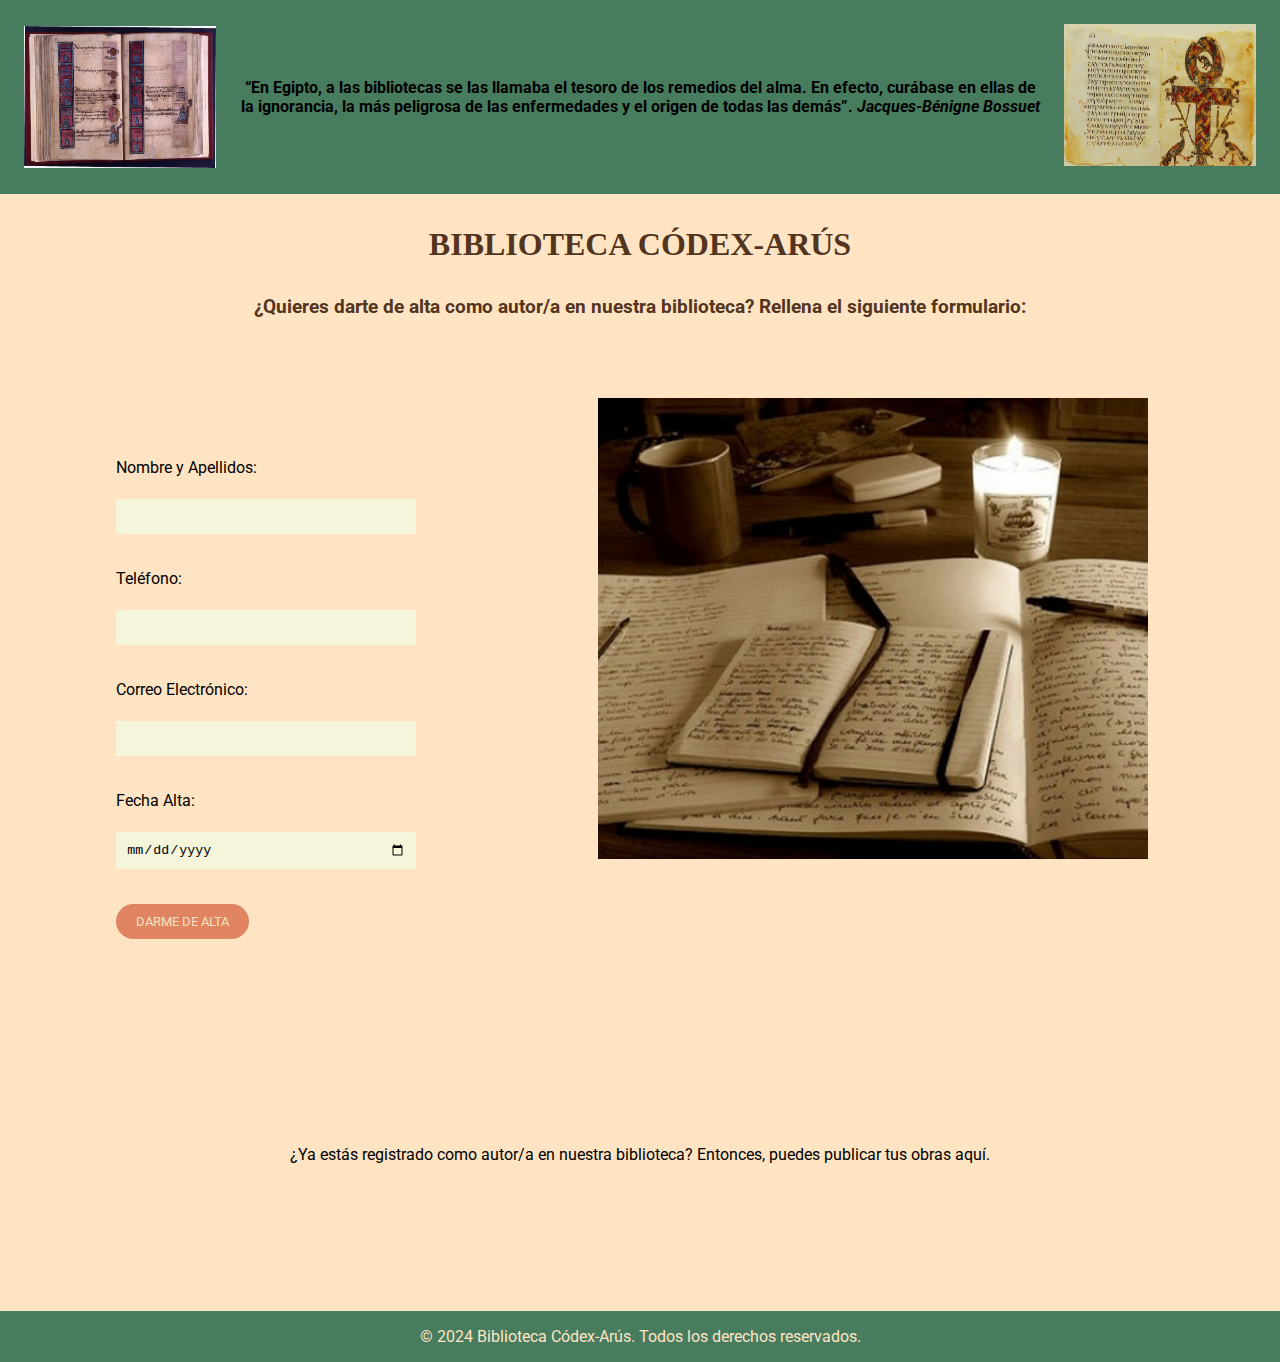
<file: target/classes/static/html/autor.html>
<!DOCTYPE html>
<!--
Click nbfs://nbhost/SystemFileSystem/Templates/Licenses/license-default.txt to change this license
Click nbfs://nbhost/SystemFileSystem/Templates/Other/html.html to edit this template
-->
<html>

<head>
    <meta charset="UTF-8">
    <meta name="viewport" content="width=device-width, initial-scale=1.0">
    <title>Biblioteca Códex-Arús</title>
    <link rel="stylesheet" href="../css/autor.css">
    <link href="https://fonts.googleapis.com/css2?family=Raleway:ital,wght@0,100..900;1,100..900&display=swap"
        rel="stylesheet">
    <link rel="preconnect" href="https://fonts.googleapis.com">
<link rel="preconnect" href="https://fonts.gstatic.com" crossorigin>
<link href="https://fonts.googleapis.com/css2?family=Roboto:ital,wght@0,100;0,300;0,400;0,500;0,700;0,900;1,100;1,300;1,400;1,500;1,700;1,900&display=swap" rel="stylesheet">

</head>


<body>
    <!--ENCABEZADO-->
    <header>

        <div class="encabezado">
            <img class="imghome" src="../img/codex.jpg" alt="foto códex">
            <h3 class="quote">
                <a href="../index.html">“En Egipto, a las bibliotecas se las llamaba el tesoro de los remedios del alma. En
                efecto, curábase
                en ellas de la ignorancia, la más peligrosa de las enfermedades y el origen de todas las demás”.
                <i>Jacques-Bénigne Bossuet</i></a>
            </h3>
            <a href="../index.html"><img class="imghome" src="../img/codex2.jpg" alt="foto códex 2"></a>


        </div>
    </header>


    <!--MAIN-->

    <h1 class="titulo"><strong>BIBLIOTECA CÓDEX-ARÚS</strong> </h1>
    <h2 class="usuarioAlta">¿Quieres darte de alta como autor/a en nuestra biblioteca? Rellena el siguiente formulario:</h2>
    <main>
        <div class="cuerpoAutor">
            <div id="formularioAltaAutor">
                <form onsubmit="darAltaAutor(event)">
                    <div class="form-group">
                        <label for="nombre_autor">Nombre y Apellidos:</label>
                        <input type="text" id="nombre_autor" name="nombre_autor" required>
                    </div>
                    <div class="form-group">
                        <label for="telefono_autor">Teléfono:</label>
                        <input type="text" id="telefono_autor" name="telefono_autor" required>
                    </div>
                    <div class="form-group">
                        <label for="correo_autor">Correo Electrónico:</label>
                        <input type="text" id="correo_autor" name="correo_autor" required>
                    </div>
                    <div class="form-group">
                        <label for="fecha_alta_autor">Fecha Alta:</label>
                        <input type="date" id="fecha_alta_autor" name="fecha_alta_autor" required>
                    </div>
                    <button type="submit">DARME DE ALTA</button>
                </form>
            </div>
            <img class="escritor" src="../img/escritor.jpg" alt="Escritor">
        </div>
        <div>
            <p class="usuarioRegistrado">
            
            <a href="../html/libros.html" > ¿Ya estás registrado como autor/a en nuestra biblioteca? Entonces, puedes publicar tus obras aquí.</a>
            </p>
            
        </div>
        <br>
    </main>
    <!--FOOTER-->
    <footer>
        <p>&copy; 2024 Biblioteca Códex-Arús. Todos los derechos reservados.</p>



    </footer>

    <script src="../js/script.js"></script>
</body>

</html>
</file>
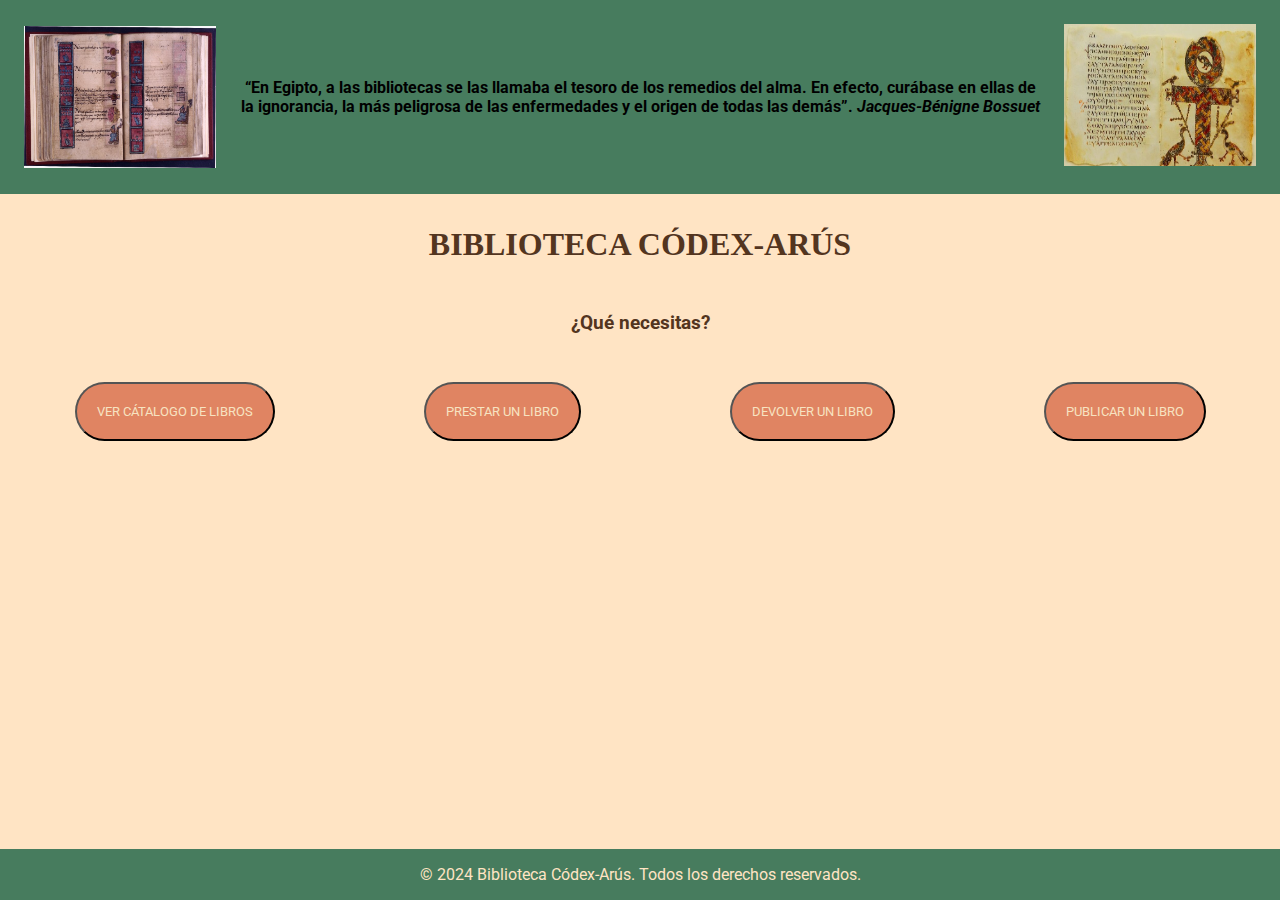
<file: target/classes/static/html/libros.html>
<!DOCTYPE html>
<!--
Click nbfs://nbhost/SystemFileSystem/Templates/Licenses/license-default.txt to change this license
Click nbfs://nbhost/SystemFileSystem/Templates/Other/html.html to edit this template
-->
<html>

<head>
    <meta charset="UTF-8">
    <meta name="viewport" content="width=device-width, initial-scale=1.0">
    <title>Biblioteca Códex-Arús</title>
    <link rel="stylesheet" href="../css/libros.css">
    <link href="https://fonts.googleapis.com/css2?family=Raleway:ital,wght@0,100..900;1,100..900&display=swap"
        rel="stylesheet">
    <link rel="preconnect" href="https://fonts.googleapis.com">
    <link rel="preconnect" href="https://fonts.gstatic.com" crossorigin>
    <link
        href="https://fonts.googleapis.com/css2?family=Roboto:ital,wght@0,100;0,300;0,400;0,500;0,700;0,900;1,100;1,300;1,400;1,500;1,700;1,900&display=swap"
        rel="stylesheet">

</head>


<body>
    <!--ENCABEZADO-->
    <header>

        <div class="encabezado">
            <img class="imghome" src="../img/codex.jpg" alt="foto códex">
            <h3 class="quote">
                <a href="../index.html">“En Egipto, a las bibliotecas se las llamaba el tesoro de los remedios del alma. En
                efecto, curábase
                en ellas de la ignorancia, la más peligrosa de las enfermedades y el origen de todas las demás”.
                <i>Jacques-Bénigne Bossuet</i></a>
            </h3>
            <a href="../index.html"><img class="imghome" src="../img/codex2.jpg" alt="foto códex 2"></a>


        </div>
    </header>


    <!--MAIN-->

    <h1 class="titulo"><strong>BIBLIOTECA CÓDEX-ARÚS</strong> </h1>
    <h2 class="actividadlibro">¿Qué necesitas?</h2>
    <main>
        <div class="libros" id="libros">
            <button onclick="catalogoShow()">
                <p>VER CÁTALOGO DE LIBROS</p>
            </button>
            <button onclick="mostrarFormularioPrestar()">
                <p>PRESTAR UN LIBRO</p>
            </button>
            <button onclick="mostrarFormularioDevolver()">
                <p>DEVOLVER UN LIBRO</p>
            </button>
            <button onclick="mostrarPublicarLibro()">
                <p>PUBLICAR UN LIBRO</p>
            </button>
        </div>
        <br>
        <div class="libroshow" id="libroshow">
            <div id="catalogoLibros">
                <!-- Aquí se insertarán los detalles de los libros con el get desde la base de datos-->

            </div>
            <button id="cerrarCatalogo">CERRAR CATÁLOGO</button>
        </div>
        <br>
        <div class="formularios">
            <div id="formularioPrestar" style="display:none;">
                <form onsubmit="prestarLibro(event)">

                    <div class="form-group">
                        <label for="nombre_usuario_prestar">Nombre y Apellidos:</label>
                        <input type="text" id="nombre_usuario_prestar" name="nombre_usuario_prestar" required><br>
                    </div>

                    <div class="form-group">
                        <label for="titulo_prestar">Título del Libro:</label>
                        <input type="text" id="titulo_prestar" name="titulo_prestar" required><br>
                    </div>

                    <div class="form-group">
                        <label for="telefono_prestar">Teléfono:</label>
                        <input type="text" id="telefono_prestar" name="telefono_prestar" required><br>
                    </div>

                    <div class="form-group">
                        <label for="fecha_prestamo">Fecha de Préstamo:</label>
                        <input type="date" id="fecha_prestamo" name="fecha_prestamo" required><br>
                    </div>

                    <button class="botonactividad" type="submit">PRESTAR LIBRO</button>
                </form>
            </div>


            <br>
            <div id="formularioDevolver" style="display:none;">
                <form onsubmit="devolverLibro(event)">

                    <div class="form-group">
                        <label for="nombre_usuario_devolver">Nombre y Apellidos:</label>
                        <input type="text" id="nombre_usuario_devolver" name="nombre_usuario_devolver" required><br>
                    </div>

                    <div class="form-group">
                        <label for="titulo_devolver">Título del Libro:</label>
                        <input type="text" id="titulo_devolver" name="titulo_devolver" required><br>
                    </div>

                    <div class="form-group">
                        <label for="telefono_devolver">Teléfono:</label>
                        <input type="text" id="telefono_devolver" name="telefono_devolver" required><br>
                    </div>

                    <div class="form-group">
                        <label for="fecha_devolucion">Fecha Devolución:</label>
                        <input type="date" id="fecha_devolucion" name="fecha_devolucion" required><br>
                    </div>

                    <button class="botonactividad" type="submit">DEVOLVER LIBRO</button>
                </form>
            </div>


            <div id="formularioPublicarLibro" style="display:none;">
                <form onsubmit="publicarLibro(event)">
                    <div class="form-group">
                        <label for="titulo">Título del libro:</label>
                        <input type="text" id="titulo" name="titulo" required><br>
                    </div>

                    <div class="form-group">
                        <label for="autor">Autor del libro:</label>
                        <input type="text" id="autor" name="autor" required><br>
                    </div>

                    <div class="form-group">
                        <label for="fecha_publicacion">Fecha Publicación:</label>
                        <input type="date" id="fecha_publicacion" name="fecha_publicacion" required><br>
                    </div>

                    <div class="form-group">
                        <label for="genero">Género Literario:</label>
                        <input type="text" id="genero" name="genero" required><br>
                    </div>

                    <button class="botonactividad" type="submit">PUBLICAR LIBRO</button>
                </form>
            </div>
        </div>
    </main>
    <!--FOOTER-->
    <footer>
        <p>&copy; 2024 Biblioteca Códex-Arús. Todos los derechos reservados.</p>



    </footer>

    <script src="../js/script.js"></script>
</body>

</html>
</file>
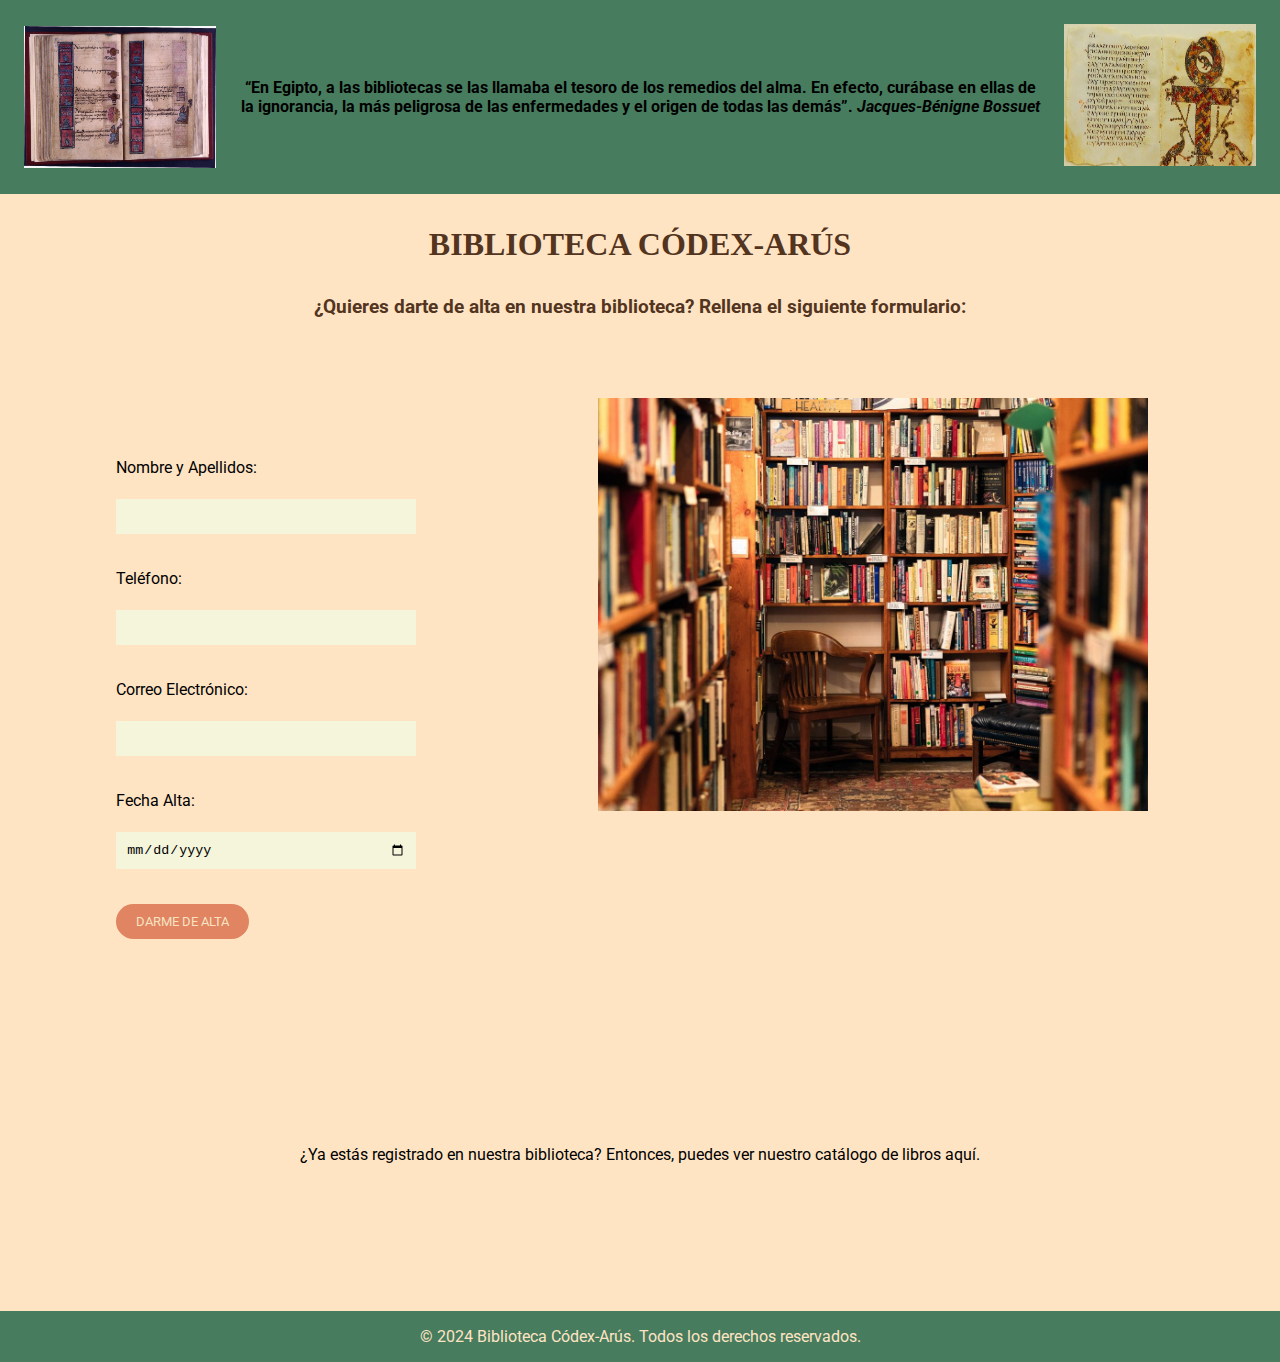
<file: target/classes/static/html/usuario.html>
<!DOCTYPE html>
<!--
Click nbfs://nbhost/SystemFileSystem/Templates/Licenses/license-default.txt to change this license
Click nbfs://nbhost/SystemFileSystem/Templates/Other/html.html to edit this template
-->
<html>

<head>
    <meta charset="UTF-8">
    <meta name="viewport" content="width=device-width, initial-scale=1.0">
    <title>Biblioteca Códex-Arús</title>
    <link rel="stylesheet" href="../css/usuario.css">
    <link href="https://fonts.googleapis.com/css2?family=Raleway:ital,wght@0,100..900;1,100..900&display=swap"
        rel="stylesheet">
    <link rel="preconnect" href="https://fonts.googleapis.com">
<link rel="preconnect" href="https://fonts.gstatic.com" crossorigin>
<link href="https://fonts.googleapis.com/css2?family=Roboto:ital,wght@0,100;0,300;0,400;0,500;0,700;0,900;1,100;1,300;1,400;1,500;1,700;1,900&display=swap" rel="stylesheet">

</head>


<body>
    <!--ENCABEZADO-->
    <header>

        <div class="encabezado">
           <img class="imghome" src="../img/codex.jpg" alt="foto códex">
            <h3 class="quote">
                <a href="../index.html">“En Egipto, a las bibliotecas se las llamaba el tesoro de los remedios del alma. En
                efecto, curábase
                en ellas de la ignorancia, la más peligrosa de las enfermedades y el origen de todas las demás”.
                <i>Jacques-Bénigne Bossuet</i></a>
            </h3>
            <a href="../index.html"><img class="imghome" src="../img/codex2.jpg" alt="foto códex 2"></a>


        </div>
    </header>


    <!--MAIN-->

    <h1 class="titulo"><strong>BIBLIOTECA CÓDEX-ARÚS</strong> </h1>
    <h2 class="usuarioAlta">¿Quieres darte de alta en nuestra biblioteca? Rellena el siguiente formulario:</h2>
    <main>
        <div class="cuerpo">
            <div id="formularioAlta">
                <form onsubmit="darAlta(event)">
                    <div class="form-group">
                        <label for="nombre_usuario">Nombre y Apellidos:</label>
                        <input type="text" id="nombre_usuario" name="nombre_usuario" required>
                    </div>
                    <div class="form-group">
                        <label for="telefono">Teléfono:</label>
                        <input type="text" id="telefono" name="telefono" required>
                    </div>
                    <div class="form-group">
                        <label for="correo">Correo Electrónico:</label>
                        <input type="text" id="correo" name="correo" required>
                    </div>
                    <div class="form-group">
                        <label for="fecha_alta">Fecha Alta:</label>
                        <input type="date" id="fecha_alta" name="fecha_alta" required>
                    </div>
                    <button type="submit">DARME DE ALTA</button>
                </form>
            </div>
            <img class="estanteria" src="../img/estanteria.jpg" alt="Estantería">
        </div>
        <div>
            <p class="usuarioRegistrado">
            
            <a href="../html/libros.html" > ¿Ya estás registrado en nuestra biblioteca? Entonces, puedes ver nuestro catálogo de libros aquí.</a>
            </p>
        </div>
        <br>
    </main>
    <!--FOOTER-->
    <footer>
        <p>&copy; 2024 Biblioteca Códex-Arús. Todos los derechos reservados.</p>



    </footer>

    <script src="../js/script.js"></script>
</body>

</html>
</file>
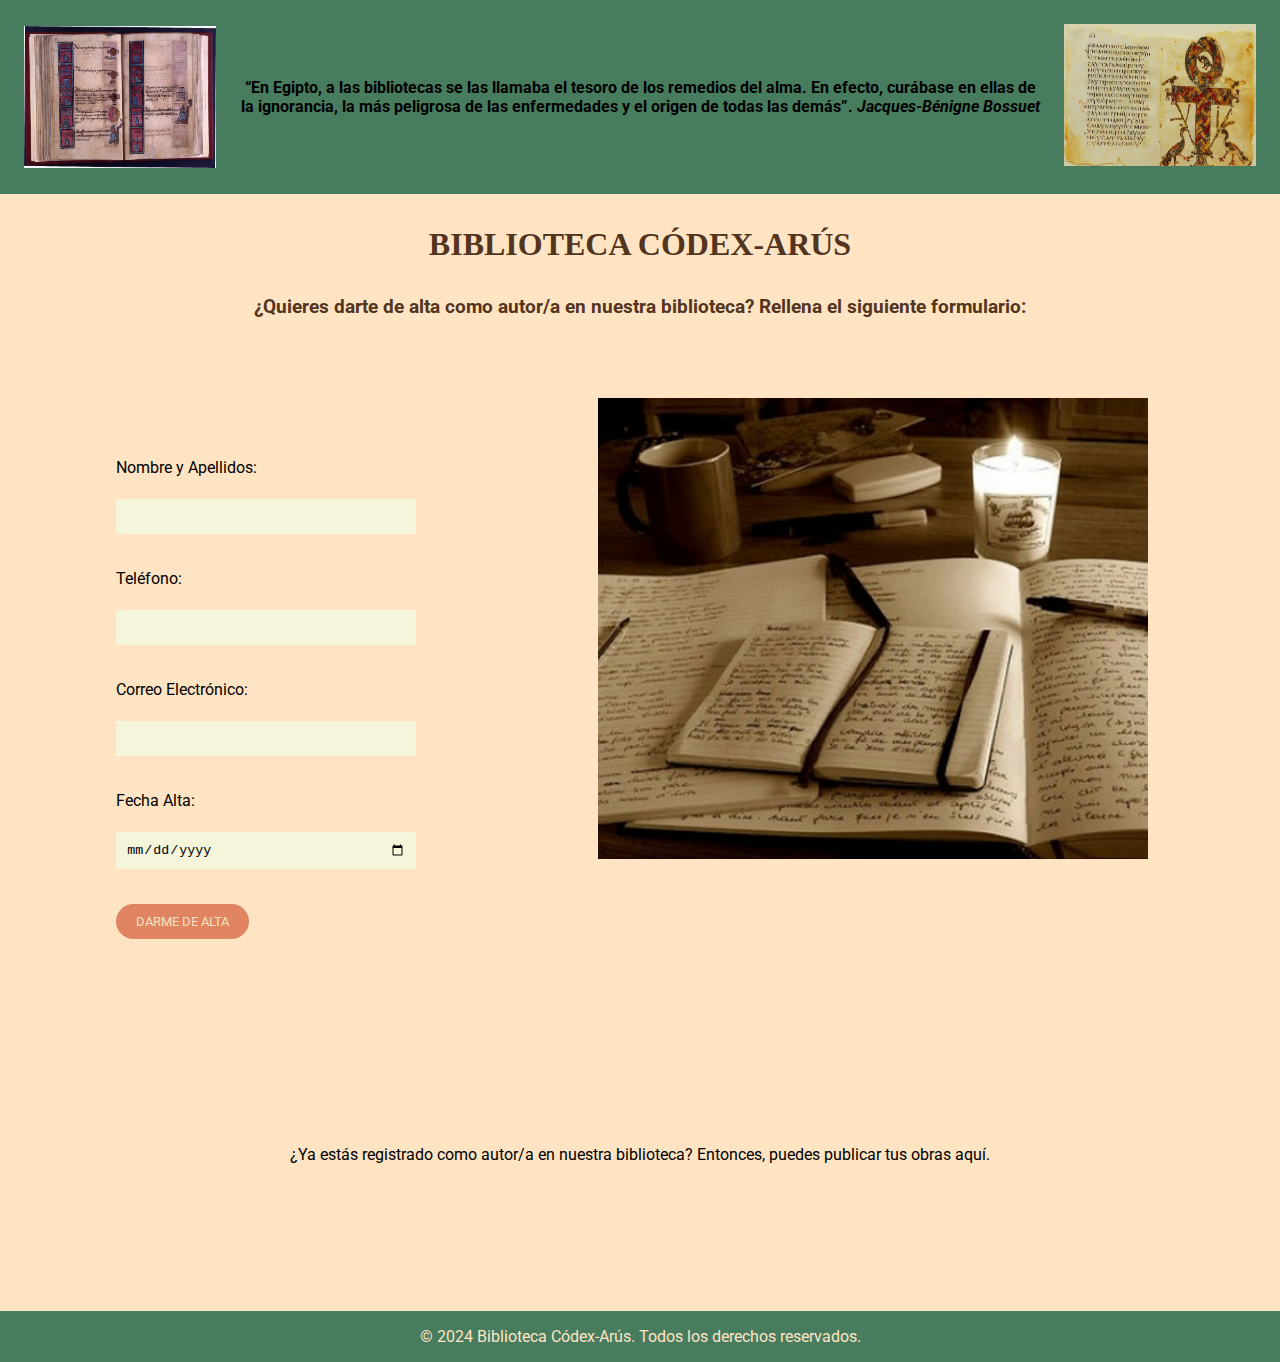
<file: src/main/resources/static/html/autor.html>
<!DOCTYPE html>
<!--
Click nbfs://nbhost/SystemFileSystem/Templates/Licenses/license-default.txt to change this license
Click nbfs://nbhost/SystemFileSystem/Templates/Other/html.html to edit this template
-->
<html>
<!-- Autora página web: Núria Marzo Marquès -->
<head>
    <meta charset="UTF-8">
    <meta name="viewport" content="width=device-width, initial-scale=1.0">
    <title>Biblioteca Códex-Arús</title>
    <link rel="stylesheet" href="../css/autor.css">
    <link href="https://fonts.googleapis.com/css2?family=Raleway:ital,wght@0,100..900;1,100..900&display=swap"
        rel="stylesheet">
    <link rel="preconnect" href="https://fonts.googleapis.com">
<link rel="preconnect" href="https://fonts.gstatic.com" crossorigin>
<link href="https://fonts.googleapis.com/css2?family=Roboto:ital,wght@0,100;0,300;0,400;0,500;0,700;0,900;1,100;1,300;1,400;1,500;1,700;1,900&display=swap" rel="stylesheet">

</head>


<body>
    <!--ENCABEZADO-->
    <header>

        <div class="encabezado">
            <img class="imghome" src="../img/codex.jpg" alt="foto códex">
            <h3 class="quote">
                <a href="../index.html">“En Egipto, a las bibliotecas se las llamaba el tesoro de los remedios del alma. En
                efecto, curábase
                en ellas de la ignorancia, la más peligrosa de las enfermedades y el origen de todas las demás”.
                <i>Jacques-Bénigne Bossuet</i></a>
            </h3>
            <a href="../index.html"><img class="imghome" src="../img/codex2.jpg" alt="foto códex 2"></a>


        </div>
    </header>


    <!--MAIN-->

    <h1 class="titulo"><strong>BIBLIOTECA CÓDEX-ARÚS</strong> </h1>
    <h2 class="usuarioAlta">¿Quieres darte de alta como autor/a en nuestra biblioteca? Rellena el siguiente formulario:</h2>
    <main>
        <div class="cuerpoAutor">
            <div id="formularioAltaAutor">
                <form onsubmit="darAltaAutor(event)">
                    <div class="form-group">
                        <label for="nombre_autor">Nombre y Apellidos:</label>
                        <input type="text" id="nombre_autor" name="nombre_autor" required>
                    </div>
                    <div class="form-group">
                        <label for="telefono_autor">Teléfono:</label>
                        <input type="text" id="telefono_autor" name="telefono_autor" required>
                    </div>
                    <div class="form-group">
                        <label for="correo_autor">Correo Electrónico:</label>
                        <input type="text" id="correo_autor" name="correo_autor" required>
                    </div>
                    <div class="form-group">
                        <label for="fecha_alta_autor">Fecha Alta:</label>
                        <input type="date" id="fecha_alta_autor" name="fecha_alta_autor" required>
                    </div>
                    <button type="submit">DARME DE ALTA</button>
                </form>
            </div>
            <img class="escritor" src="../img/escritor.jpg" alt="Escritor">
        </div>
        <div>
            <p class="usuarioRegistrado">
            
            <a href="../html/libros.html" > ¿Ya estás registrado como autor/a en nuestra biblioteca? Entonces, puedes publicar tus obras aquí.</a>
            </p>
            
        </div>
        <br>
    </main>
    <!--FOOTER-->
    <footer>
        <p>&copy; 2024 Biblioteca Códex-Arús. Todos los derechos reservados.</p>



    </footer>

    <script src="../js/script.js"></script>
</body>

</html>
</file>
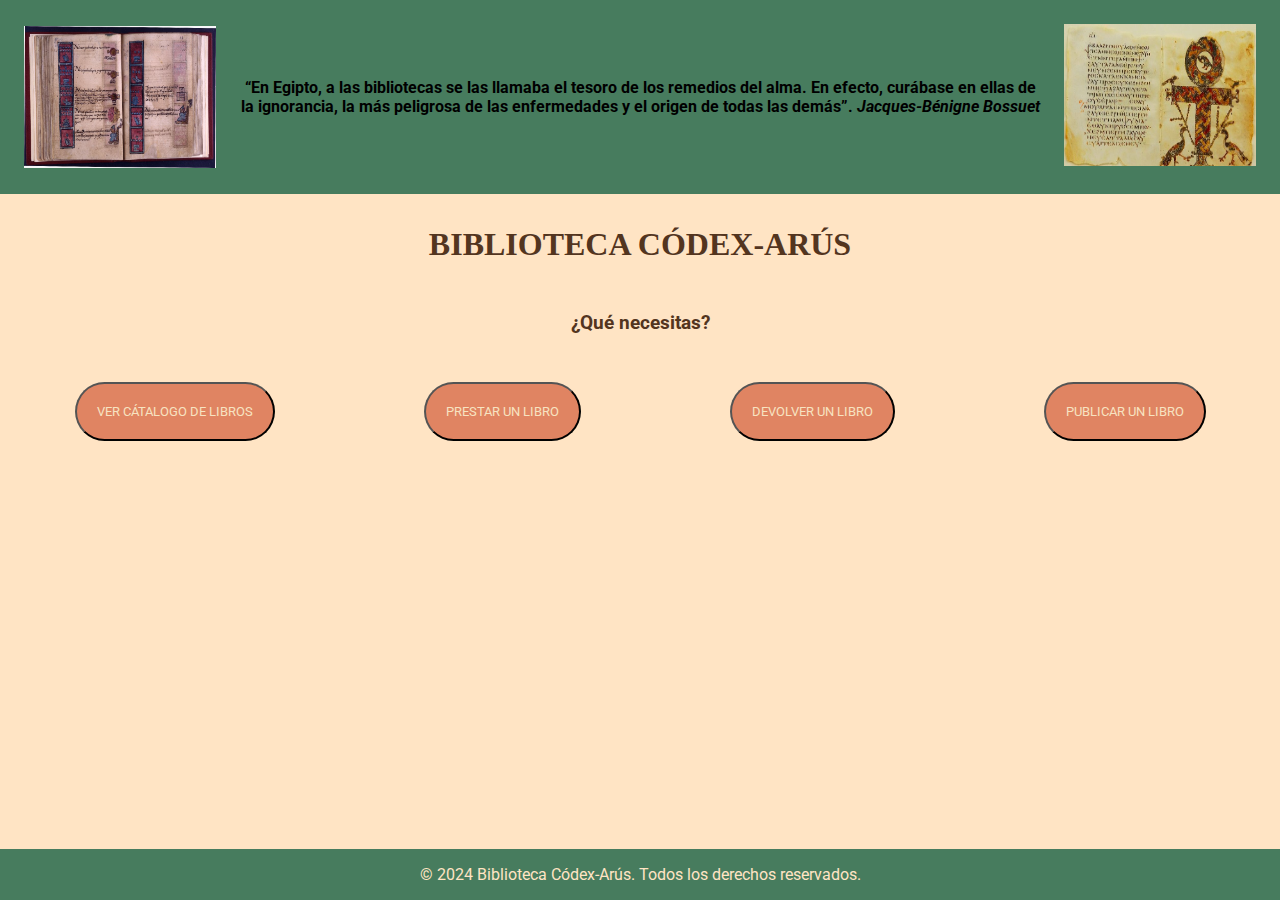
<file: src/main/resources/static/html/libros.html>
<!DOCTYPE html>
<!--
Click nbfs://nbhost/SystemFileSystem/Templates/Licenses/license-default.txt to change this license
Click nbfs://nbhost/SystemFileSystem/Templates/Other/html.html to edit this template
-->
<html>
<!-- Autora página web: Núria Marzo Marquès -->
<head>
    <meta charset="UTF-8">
    <meta name="viewport" content="width=device-width, initial-scale=1.0">
    <title>Biblioteca Códex-Arús</title>
    <link rel="stylesheet" href="../css/libros.css">
    <link href="https://fonts.googleapis.com/css2?family=Raleway:ital,wght@0,100..900;1,100..900&display=swap"
        rel="stylesheet">
    <link rel="preconnect" href="https://fonts.googleapis.com">
    <link rel="preconnect" href="https://fonts.gstatic.com" crossorigin>
    <link
        href="https://fonts.googleapis.com/css2?family=Roboto:ital,wght@0,100;0,300;0,400;0,500;0,700;0,900;1,100;1,300;1,400;1,500;1,700;1,900&display=swap"
        rel="stylesheet">

</head>


<body>
    <!--ENCABEZADO-->
    <header>

        <div class="encabezado">
            <img class="imghome" src="../img/codex.jpg" alt="foto códex">
            <h3 class="quote">
                <a href="../index.html">“En Egipto, a las bibliotecas se las llamaba el tesoro de los remedios del alma. En
                efecto, curábase
                en ellas de la ignorancia, la más peligrosa de las enfermedades y el origen de todas las demás”.
                <i>Jacques-Bénigne Bossuet</i></a>
            </h3>
            <a href="../index.html"><img class="imghome" src="../img/codex2.jpg" alt="foto códex 2"></a>


        </div>
    </header>


    <!--MAIN-->

    <h1 class="titulo"><strong>BIBLIOTECA CÓDEX-ARÚS</strong> </h1>
    <h2 class="actividadlibro">¿Qué necesitas?</h2>
    <main>
        <div class="libros" id="libros">
            <button onclick="catalogoShow()">
                <p>VER CÁTALOGO DE LIBROS</p>
            </button>
            <button onclick="mostrarFormularioPrestar()">
                <p>PRESTAR UN LIBRO</p>
            </button>
            <button onclick="mostrarFormularioDevolver()">
                <p>DEVOLVER UN LIBRO</p>
            </button>
            <button onclick="mostrarPublicarLibro()">
                <p>PUBLICAR UN LIBRO</p>
            </button>
        </div>
        <br>
        <div class="libroshow" id="libroshow">
            <div id="catalogoLibros">
                <!-- Aquí se insertarán los detalles de los libros con el get desde la base de datos-->

            </div>
            <button id="cerrarCatalogo">CERRAR CATÁLOGO</button>
        </div>
        <br>
        <div class="formularios">
            <div id="formularioPrestar" style="display:none;">
                <form onsubmit="prestarLibro(event)">

                    <div class="form-group">
                        <label for="nombre_usuario_prestar">Nombre y Apellidos:</label>
                        <input type="text" id="nombre_usuario_prestar" name="nombre_usuario_prestar" required><br>
                    </div>

                    <div class="form-group">
                        <label for="titulo_prestar">Título del Libro:</label>
                        <input type="text" id="titulo_prestar" name="titulo_prestar" required><br>
                    </div>

                    <div class="form-group">
                        <label for="telefono_prestar">Teléfono:</label>
                        <input type="text" id="telefono_prestar" name="telefono_prestar" required><br>
                    </div>

                    <div class="form-group">
                        <label for="fecha_prestamo">Fecha de Préstamo:</label>
                        <input type="date" id="fecha_prestamo" name="fecha_prestamo" required><br>
                    </div>

                    <button class="botonactividad" type="submit">PRESTAR LIBRO</button>
                </form>
            </div>


            <br>
            <div id="formularioDevolver" style="display:none;">
                <form onsubmit="devolverLibro(event)">

                    <div class="form-group">
                        <label for="nombre_usuario_devolver">Nombre y Apellidos:</label>
                        <input type="text" id="nombre_usuario_devolver" name="nombre_usuario_devolver" required><br>
                    </div>

                    <div class="form-group">
                        <label for="titulo_devolver">Título del Libro:</label>
                        <input type="text" id="titulo_devolver" name="titulo_devolver" required><br>
                    </div>

                    <div class="form-group">
                        <label for="telefono_devolver">Teléfono:</label>
                        <input type="text" id="telefono_devolver" name="telefono_devolver" required><br>
                    </div>

                    <div class="form-group">
                        <label for="fecha_devolucion">Fecha Devolución:</label>
                        <input type="date" id="fecha_devolucion" name="fecha_devolucion" required><br>
                    </div>

                    <button class="botonactividad" type="submit">DEVOLVER LIBRO</button>
                </form>
            </div>


            <div id="formularioPublicarLibro" style="display:none;">
                <form onsubmit="publicarLibro(event)">
                    <div class="form-group">
                        <label for="titulo">Título del libro:</label>
                        <input type="text" id="titulo" name="titulo" required><br>
                    </div>

                    <div class="form-group">
                        <label for="autor">Autor del libro:</label>
                        <input type="text" id="autor" name="autor" required><br>
                    </div>

                    <div class="form-group">
                        <label for="fecha_publicacion">Fecha Publicación:</label>
                        <input type="date" id="fecha_publicacion" name="fecha_publicacion" required><br>
                    </div>

                    <div class="form-group">
                        <label for="genero">Género Literario:</label>
                        <input type="text" id="genero" name="genero" required><br>
                    </div>

                    <button class="botonactividad" type="submit">PUBLICAR LIBRO</button>
                </form>
            </div>
        </div>
    </main>
    <!--FOOTER-->
    <footer>
        <p>&copy; 2024 Biblioteca Códex-Arús. Todos los derechos reservados.</p>



    </footer>

    <script src="../js/script.js"></script>
</body>

</html>
</file>
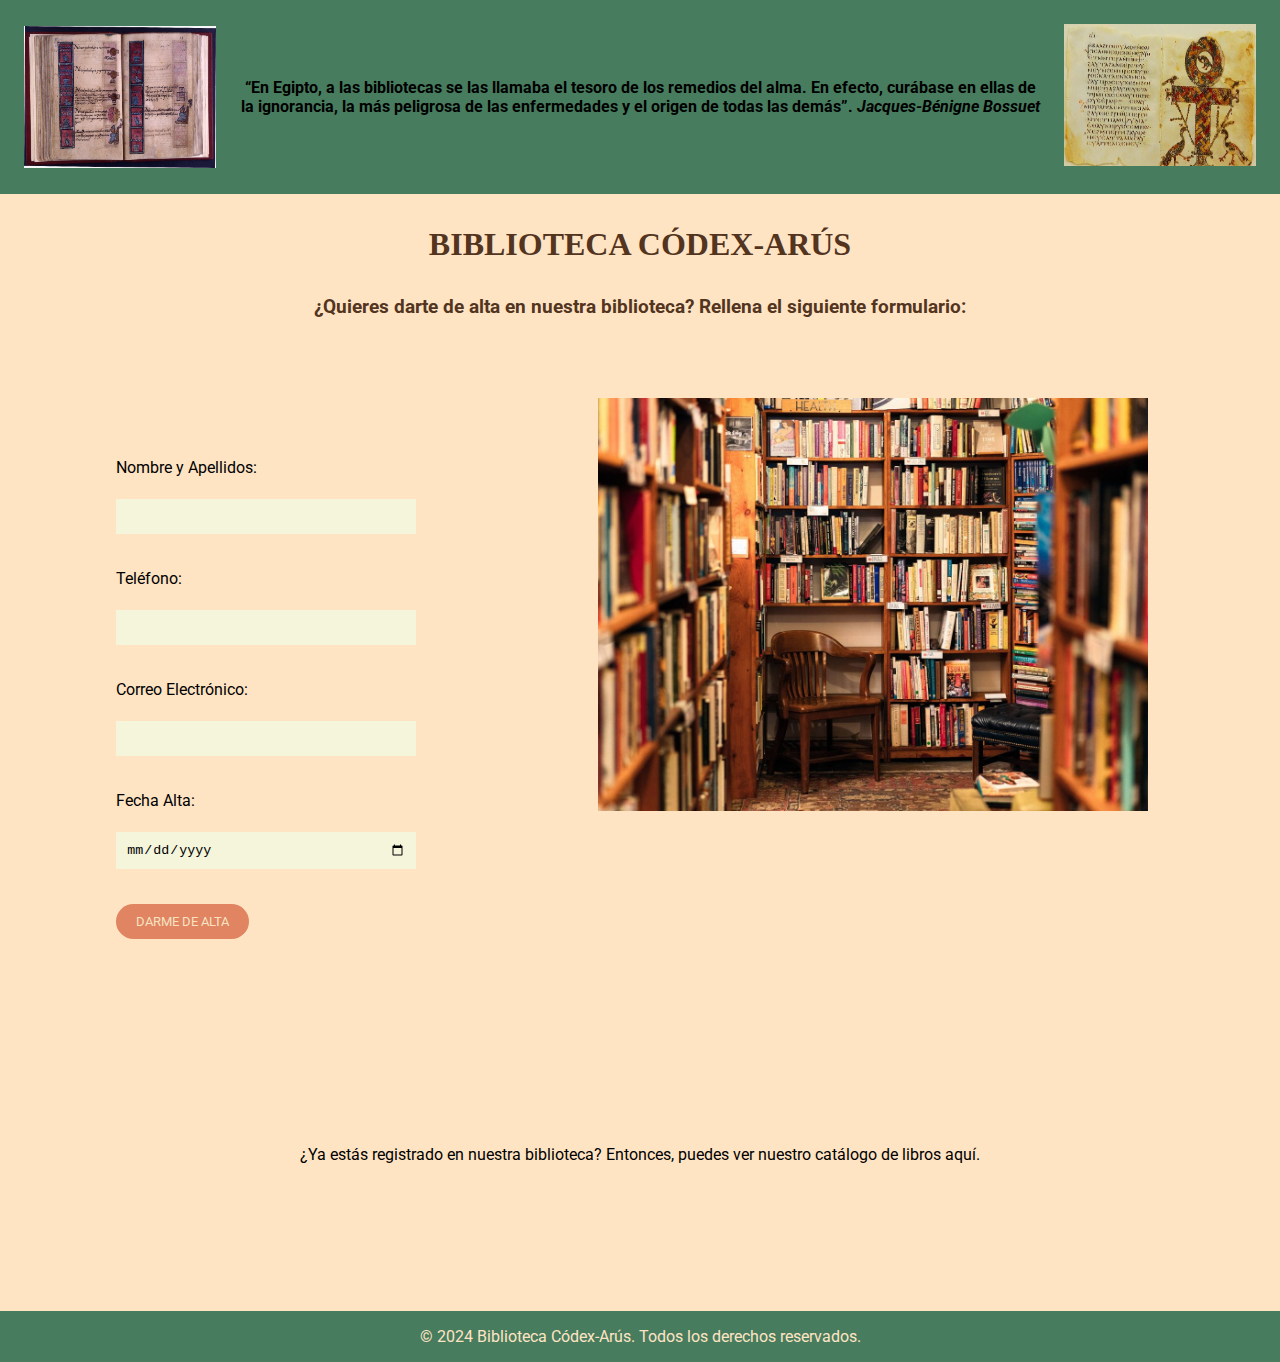
<file: src/main/resources/static/html/usuario.html>
<!DOCTYPE html>
<!--
Click nbfs://nbhost/SystemFileSystem/Templates/Licenses/license-default.txt to change this license
Click nbfs://nbhost/SystemFileSystem/Templates/Other/html.html to edit this template
-->
<html>
<!-- Autora página web: Núria Marzo Marquès -->
<head>
    <meta charset="UTF-8">
    <meta name="viewport" content="width=device-width, initial-scale=1.0">
    <title>Biblioteca Códex-Arús</title>
    <link rel="stylesheet" href="../css/usuario.css">
    <link href="https://fonts.googleapis.com/css2?family=Raleway:ital,wght@0,100..900;1,100..900&display=swap"
        rel="stylesheet">
    <link rel="preconnect" href="https://fonts.googleapis.com">
<link rel="preconnect" href="https://fonts.gstatic.com" crossorigin>
<link href="https://fonts.googleapis.com/css2?family=Roboto:ital,wght@0,100;0,300;0,400;0,500;0,700;0,900;1,100;1,300;1,400;1,500;1,700;1,900&display=swap" rel="stylesheet">

</head>


<body>
    <!--ENCABEZADO-->
    <header>

        <div class="encabezado">
           <img class="imghome" src="../img/codex.jpg" alt="foto códex">
            <h3 class="quote">
                <a href="../index.html">“En Egipto, a las bibliotecas se las llamaba el tesoro de los remedios del alma. En
                efecto, curábase
                en ellas de la ignorancia, la más peligrosa de las enfermedades y el origen de todas las demás”.
                <i>Jacques-Bénigne Bossuet</i></a>
            </h3>
            <a href="../index.html"><img class="imghome" src="../img/codex2.jpg" alt="foto códex 2"></a>


        </div>
    </header>


    <!--MAIN-->

    <h1 class="titulo"><strong>BIBLIOTECA CÓDEX-ARÚS</strong> </h1>
    <h2 class="usuarioAlta">¿Quieres darte de alta en nuestra biblioteca? Rellena el siguiente formulario:</h2>
    <main>
        <div class="cuerpo">
            <div id="formularioAlta">
                <form onsubmit="darAlta(event)">
                    <div class="form-group">
                        <label for="nombre_usuario">Nombre y Apellidos:</label>
                        <input type="text" id="nombre_usuario" name="nombre_usuario" required>
                    </div>
                    <div class="form-group">
                        <label for="telefono">Teléfono:</label>
                        <input type="text" id="telefono" name="telefono" required>
                    </div>
                    <div class="form-group">
                        <label for="correo">Correo Electrónico:</label>
                        <input type="text" id="correo" name="correo" required>
                    </div>
                    <div class="form-group">
                        <label for="fecha_alta">Fecha Alta:</label>
                        <input type="date" id="fecha_alta" name="fecha_alta" required>
                    </div>
                    <button type="submit">DARME DE ALTA</button>
                </form>
            </div>
            <img class="estanteria" src="../img/estanteria.jpg" alt="Estantería">
        </div>
        <div>
            <p class="usuarioRegistrado">
            
            <a href="../html/libros.html" > ¿Ya estás registrado en nuestra biblioteca? Entonces, puedes ver nuestro catálogo de libros aquí.</a>
            </p>
        </div>
        <br>
    </main>
    <!--FOOTER-->
    <footer>
        <p>&copy; 2024 Biblioteca Códex-Arús. Todos los derechos reservados.</p>



    </footer>

    <script src="../js/script.js"></script>
</body>

</html>
</file>
<file: target/classes/static/css/autor.css>
* {
    padding: 0;
    margin: 0;
    box-sizing: border-box;

}


body {
    background-color: bisque;
    font-family: 'Roboto', sans-serif;


}

a {
    color: black;
    text-decoration: none;

}


a:visited {
    color: black;
    text-decoration: none;

}

a:hover {
    text-decoration: none;
     color: black;

}


/*ENCABEZADO*/

.encabezado {
    padding: 1rem;
    display: flex;
    justify-content: space-around;
    align-items: center;
    background-color: rgb(71, 124, 94);
}

.imghome {
    padding: 0.25rem;
    margin: 0.25rem;
    width: 200px;
    height: 150px;
}

.quote {
    margin: 1rem;
    color: moccasin;
    font-size: medium;
    text-align: center;

}


/*MAIN*/





.titulo {
    font-size: 2em;
    font-family: rol;
    display: flex;
    justify-content: center;
    margin: 2rem 0;
    color: rgb(83, 53, 31);

}

.roboto-regular {
    font-family: "Roboto", sans-serif;
    font-weight: 400;
    font-style: normal;
}


.usuarioAlta {
    font-size: 1.2em;
    font-family: "Roboto";
    display: flex;
    text-align: center;
    justify-content: center;
    margin: 2rem 0;
    color: rgb(83, 53, 31);

}



button {
    padding: 10px 20px;
    margin-top: 1rem;
    margin-bottom: 3rem;
    border-radius: 30px;
    background-color: rgb(224, 132, 98);
    color: rgb(247, 227, 193);
    border: none;
    cursor: pointer;
    font-family: 'Roboto', sans-serif;
}

.cuerpoAutor {
    padding: 2rem;
    margin: 2rem;
    display: flex;
    flex-wrap: wrap;
    text-align: justify;
    justify-content: space-around;
    align-items: flex-start;

}


.escritor {
    margin: 1rem;
    width: 100%;
    max-width: 550px;
    height: auto;
}

#formularioAltaAutor {
    margin: 2rem 0;
    display: flex;
    flex-direction: column;
    line-height: 3em;
    font-family: "Roboto";

}




form {

    margin: 30px 0;

}


input {
    padding: 10px;
    border: none;
    background: beige;

}

.form-group {
    margin-bottom: 15px;
}

.form-group label {
    display: inline-block;
    width: 150px;
    text-align: left;
    margin-right: 10px;
}

.form-group input {
    width: 100%;
    max-width: 300px;
}

.usuarioRegistrado {
    margin-top: 1.5rem;
    margin-bottom: 6rem;
    padding: 2rem;
    display: flex;
    justify-content: center;
    font-family: "Roboto";
    text-align: center;

}
/*FOOTER*/


footer {
    padding: 1rem;
    background-color: rgb(71, 124, 94);
    color: bisque;
    display: flex;
    justify-content: center;
    align-items: center;
    text-align: center;
    width: 100%;
    bottom: 0;
}

/* MEDIA QUERIES */
@media (max-width: 768px) {
    .imghome {
        display: none;
    }

    .quote {
        font-size: small;
    }

    .titulo {
        font-size: 1.5em;
    }

    .usuarioAlta {
        font-size: 1em;
    }

    .cuerpoAutor {
        flex-direction: column;
        align-items: center;
    }

    .form-group label {
        width: 100%;
        text-align: left;
        margin: 0 0 5px;
    }

    .form-group input {
        width: 100%;
    }

    button {
        margin-left: 0;
    }
}

@media (max-width: 480px) {
    .imghome {
        display: none;
    }

    .quote {
        font-size: x-small;
    }

    .titulo {
        font-size: 1.2em;
    }

    .usuarioAlta {
        font-size: 0.8em;
    }

    button {
        padding: 10px;
    }

    footer {
        font-size: small;
    }
}
</file>
<file: target/classes/static/css/libros.css>
* {
    padding: 0;
    margin: 0;
    box-sizing: border-box;

}


body {
    background-color: bisque;
    font-family: 'Roboto', sans-serif;


}

a {
     color: black;
    text-decoration: none;
}


a:visited {
   color: black;
    text-decoration: none;
}

a:hover {
    text-decoration: none;
    color: black;

}


/*ENCABEZADO*/

.encabezado {
    padding: 1rem;
    display: flex;
    justify-content: space-around;
    align-items: center;
    background-color: rgb(71, 124, 94);
}

.imghome {
    padding: 0.25rem;
    margin: 0.25rem;
    width: 200px;
    height: 150px;
}

.quote {
    margin: 1rem;
    color: moccasin;
    font-size: medium;
    text-align: center;

}


/*MAIN*/

.roboto-light {
    font-family: "Roboto", sans-serif;
    font-weight: 300;
    font-style: normal;
}

.titulo {
    font-size: 2em;
    font-family: rol;
    display: flex;
    justify-content: center;
    margin: 2rem 0;
    color: rgb(83, 53, 31);

}

.actividadlibro {
    font-size: 1.2em;
    font-family: "Roboto";
    display: flex;
    text-align: center;
    justify-content: center;
    margin: 3rem 0;
    color: rgb(83, 53, 31);

}

.libros {
    margin-top: 3rem;
    display: flex;
    justify-content: space-around;
    align-items: center;
    text-align: center;
}

/*Todos los botones en general*/
button {
    padding: 20px;
    margin-bottom: 3rem;
    border-radius: 30px;
    background-color: rgb(224, 132, 98);
    color: rgb(247, 227, 193);
    font-family: "Roboto";

}

.formularios {
    display: flex;
    flex-direction: column;
    justify-content: center;
    align-items: center;
}

.botonactividad {
    padding: 20px;
    margin-bottom: 3rem;
    margin-left: 12rem;
    border-radius: 30px;
    background-color: rgb(224, 132, 98);
    color: rgb(247, 227, 193);
    font-family: "Roboto";
    border: none;
    cursor: pointer;

}



.libroshow {

    display: none;
    margin: 1rem;
    padding: 1rem;
    margin-left: 4rem;
    margin-bottom: 4rem;
    flex-direction: column;
    line-height: 2em;
    font-family: "Roboto";
}




#formularioPrestar {
    display: none;
    margin-top: 1rem;
    margin-bottom: 2rem;
    margin-left: 4rem;
    padding: 1rem;
    display: flex;
    justify-content: center;
    flex-direction: column;
    line-height: 3em;
    font-family: "Roboto";

}


#formularioDevolver {
    display: none;
    margin-top: 1rem;
    margin-bottom: 2rem;
    margin-left: 4rem;
    padding: 1rem;
    display: flex;
    justify-content: center;
    flex-direction: column;
    line-height: 3em;
    font-family: "Roboto";

}

#formularioPublicarLibro {
    display: none;
    margin-top: 1rem;
    margin-bottom: 2rem;
    margin-left: 4rem;
    padding: 1rem;
    display: flex;
    justify-content: center;
    flex-direction: column;
    line-height: 3em;
    font-family: "Roboto";

}

form {

    margin: 30px 0;

}


input {
    border: none;
    background: beige;
    padding: 10px;
    margin: 5px 0;

}

.form-group {
    margin-bottom: 15px;
}

.form-group label {
    display: inline-block;
    width: 150px;
    text-align: left;
    margin-right: 10px;
}

.form-group input {
    width: 300px;
}




/*FOOTER*/


footer {
    padding: 1rem;
    background-color: rgb(71, 124, 94);
    color: bisque;
    display: flex;
    justify-content: space-around;
    align-items: center;
    text-align: center;
    position: fixed;
    width: 100%;
    bottom: 0;
}

/* MEDIA QUERIES */
@media (max-width: 768px) {

    #formularioPrestar,
    #formularioPublicarLibro,
    #formularioDevolver {

        margin-left: 0;
    }

    .imghome {
        display: none;
    }

    .quote {
        font-size: small;
    }

    .titulo {
        font-size: 1.5em;
    }

    .actividadlibro {
        font-size: 1.2em;
    }

    .libros {
        display: flex;
        flex-direction: column;
        justify-content: center;
        align-items: center;
        text-align: center;
    }

    .form-group label {
        width: 100%;
        text-align: left;
        margin: 0 0 5px;
    }

    .form-group input {
        width: 100%;
    }

    button {
        margin-left: 0;
    }



    .botonactividad {
        display: flex;
        flex-direction: column;
        justify-content: center;
        align-items: center;
        text-align: center;
        margin-left: 0;
    }

    footer {
        font-size: small;
    }
}

@media (max-width: 480px) {
    .imghome {
        display: none;
    }

    .quote {
        font-size: x-small;
    }

    .titulo {
        font-size: 1.2em;
    }

    button {
        padding: 10px;
    }

    .libros {
        display: flex;
        flex-direction: column;
        justify-content: center;
        align-items: center;
        text-align: center;
    }

    #formularioPrestar,
    #formularioPublicarLibro,
    #formularioDevolver {

        margin-left: 0;
    }


    .botonactividad {
        display: flex;
        flex-direction: column;
        justify-content: center;
        align-items: center;
        text-align: center;
        margin-left: 0;

    }

    footer {
        font-size: small;
    }
}
</file>
<file: target/classes/static/css/usuario.css>
* {
    padding: 0;
    margin: 0;
    box-sizing: border-box;
}

body {
    background-color: bisque;
    font-family: 'Roboto', sans-serif;
}

a {
    color: black;
    text-decoration: none;
}

a:visited {
    color: black;
    text-decoration: none;
}

a:hover {
    text-decoration: none;
    color: black;
}

/*ENCABEZADO*/
.encabezado {
    padding: 1rem;
    display: flex;
    justify-content: space-around;
    align-items: center;
    background-color: rgb(71, 124, 94);
    
}

.imghome {
    padding: 0.25rem;
    margin: 0.25rem;
    width: 200px;
    height: 150px;
}

.quote {
    margin: 1rem;
    color: moccasin;
    font-size: medium;
    text-align: center;
}

/*MAIN*/
.titulo {
    font-size: 2em;
    font-family: rol;
    display: flex;
    justify-content: center;
    margin: 2rem 0;
    color: rgb(83, 53, 31);
}

.roboto-regular {
    font-family: "Roboto", sans-serif;
    font-weight: 400;
    font-style: normal;
}

.usuarioAlta {
    font-size: 1.2em;
    font-family: "Roboto";
    display: flex;
    text-align: center;
    justify-content: center;
    margin: 2rem 0;
    color: rgb(83, 53, 31);
}

button {
    padding: 10px 20px;
    margin-top: 1rem;
    margin-bottom: 3rem;
    border-radius: 30px;
    background-color: rgb(224, 132, 98);
    color: rgb(247, 227, 193);
    border: none;
    cursor: pointer;
    font-family: 'Roboto', sans-serif;
}

.cuerpo {
    padding: 2rem;
    margin: 2rem;
    display: flex;
    flex-wrap: wrap;
    text-align: justify;
    justify-content: space-around;
    align-items: flex-start;
}

.estanteria {
    margin: 1rem;
    width: 100%;
    max-width: 550px;
    height: auto;
}

#formularioAlta {
    margin: 2rem 0;
    display: flex;
    flex-direction: column;
    line-height: 3em;
    font-family: "Roboto";
}

form {
    margin: 30px 0;
}

input {
    padding: 10px;
    border: none;
    background: beige;
}

.form-group {
    margin-bottom: 15px;
}

.form-group label {
    display: inline-block;
    width: 150px;
    text-align: left;
    margin-right: 10px;
}

.form-group input {
    width: 100%;
    max-width: 300px;
}

.usuarioRegistrado {
    margin-top: 1.5rem;
    margin-bottom: 6rem;
    padding: 2rem;
    display: flex;
    justify-content: center;
    font-family: "Roboto";
    text-align: center;
}

/*FOOTER*/
footer {
    padding: 1rem;
    background-color: rgb(71, 124, 94);
    color: bisque;
    display: flex;
    justify-content: center;
    align-items: center;
    text-align: center;
    width: 100%;
    bottom: 0;
}

/* MEDIA QUERIES */
@media (max-width: 768px) {
    .imghome {
        display: none;
    }

    .quote {
        font-size: small;
    }

    .titulo {
        font-size: 1.5em;
    }

    .usuarioAlta {
        font-size: 1em;
    }

    .cuerpo {
        flex-direction: column;
        align-items: center;
    }

    .form-group label {
        width: 100%;
        text-align: left;
        margin: 0 0 5px;
    }

    .form-group input {
        width: 100%;
    }

    button {
        margin-left: 0;
    }
}

@media (max-width: 480px) {
    .imghome {
        display: none;
    }

    .quote {
        font-size: x-small;
    }

    .titulo {
        font-size: 1.2em;
    }

    .usuarioAlta {
        font-size: 0.8em;
    }

    button {
        padding: 10px;
    }

    footer {
        font-size: small;
    }
}
</file>
<file: src/main/resources/static/css/autor.css>
/*Autora página web: Núria Marzo Marquès*/

* {
    padding: 0;
    margin: 0;
    box-sizing: border-box;

}


body {
    background-color: bisque;
    font-family: 'Roboto', sans-serif;


}

a {
    color: black;
    text-decoration: none;

}


a:visited {
    color: black;
    text-decoration: none;

}

a:hover {
    text-decoration: none;
     color: black;

}


/*ENCABEZADO*/

.encabezado {
    padding: 1rem;
    display: flex;
    justify-content: space-around;
    align-items: center;
    background-color: rgb(71, 124, 94);
}

.imghome {
    padding: 0.25rem;
    margin: 0.25rem;
    width: 200px;
    height: 150px;
}

.quote {
    margin: 1rem;
    color: moccasin;
    font-size: medium;
    text-align: center;

}


/*MAIN*/





.titulo {
    font-size: 2em;
    font-family: rol;
    display: flex;
    justify-content: center;
    margin: 2rem 0;
    color: rgb(83, 53, 31);

}

.roboto-regular {
    font-family: "Roboto", sans-serif;
    font-weight: 400;
    font-style: normal;
}


.usuarioAlta {
    font-size: 1.2em;
    font-family: "Roboto";
    display: flex;
    text-align: center;
    justify-content: center;
    margin: 2rem 0;
    color: rgb(83, 53, 31);

}



button {
    padding: 10px 20px;
    margin-top: 1rem;
    margin-bottom: 3rem;
    border-radius: 30px;
    background-color: rgb(224, 132, 98);
    color: rgb(247, 227, 193);
    border: none;
    cursor: pointer;
    font-family: 'Roboto', sans-serif;
}

.cuerpoAutor {
    padding: 2rem;
    margin: 2rem;
    display: flex;
    flex-wrap: wrap;
    text-align: justify;
    justify-content: space-around;
    align-items: flex-start;

}


.escritor {
    margin: 1rem;
    width: 100%;
    max-width: 550px;
    height: auto;
}

#formularioAltaAutor {
    margin: 2rem 0;
    display: flex;
    flex-direction: column;
    line-height: 3em;
    font-family: "Roboto";

}




form {

    margin: 30px 0;

}


input {
    padding: 10px;
    border: none;
    background: beige;

}

.form-group {
    margin-bottom: 15px;
}

.form-group label {
    display: inline-block;
    width: 150px;
    text-align: left;
    margin-right: 10px;
}

.form-group input {
    width: 100%;
    max-width: 300px;
}

.usuarioRegistrado {
    margin-top: 1.5rem;
    margin-bottom: 6rem;
    padding: 2rem;
    display: flex;
    justify-content: center;
    font-family: "Roboto";
    text-align: center;

}
/*FOOTER*/


footer {
    padding: 1rem;
    background-color: rgb(71, 124, 94);
    color: bisque;
    display: flex;
    justify-content: center;
    align-items: center;
    text-align: center;
    width: 100%;
    bottom: 0;
}

/* MEDIA QUERIES */
@media (max-width: 768px) {
    .imghome {
        display: none;
    }

    .quote {
        font-size: small;
    }

    .titulo {
        font-size: 1.5em;
    }

    .usuarioAlta {
        font-size: 1em;
    }

    .cuerpoAutor {
        flex-direction: column;
        align-items: center;
    }

    .form-group label {
        width: 100%;
        text-align: left;
        margin: 0 0 5px;
    }

    .form-group input {
        width: 100%;
    }

    button {
        margin-left: 0;
    }
}

@media (max-width: 480px) {
    .imghome {
        display: none;
    }

    .quote {
        font-size: x-small;
    }

    .titulo {
        font-size: 1.2em;
    }

    .usuarioAlta {
        font-size: 0.8em;
    }

    button {
        padding: 10px;
    }

    footer {
        font-size: small;
    }
}
</file>
<file: src/main/resources/static/css/libros.css>
/*Autora página web: Núria Marzo Marquès*/

* {
    padding: 0;
    margin: 0;
    box-sizing: border-box;

}


body {
    background-color: bisque;
    font-family: 'Roboto', sans-serif;


}

a {
     color: black;
    text-decoration: none;
}


a:visited {
   color: black;
    text-decoration: none;
}

a:hover {
    text-decoration: none;
    color: black;

}


/*ENCABEZADO*/

.encabezado {
    padding: 1rem;
    display: flex;
    justify-content: space-around;
    align-items: center;
    background-color: rgb(71, 124, 94);
}

.imghome {
    padding: 0.25rem;
    margin: 0.25rem;
    width: 200px;
    height: 150px;
}

.quote {
    margin: 1rem;
    color: moccasin;
    font-size: medium;
    text-align: center;

}


/*MAIN*/

.roboto-light {
    font-family: "Roboto", sans-serif;
    font-weight: 300;
    font-style: normal;
}

.titulo {
    font-size: 2em;
    font-family: rol;
    display: flex;
    justify-content: center;
    margin: 2rem 0;
    color: rgb(83, 53, 31);

}

.actividadlibro {
    font-size: 1.2em;
    font-family: "Roboto";
    display: flex;
    text-align: center;
    justify-content: center;
    margin: 3rem 0;
    color: rgb(83, 53, 31);

}

.libros {
    margin-top: 3rem;
    display: flex;
    justify-content: space-around;
    align-items: center;
    text-align: center;
}

/*Todos los botones en general*/
button {
    padding: 20px;
    margin-bottom: 3rem;
    border-radius: 30px;
    background-color: rgb(224, 132, 98);
    color: rgb(247, 227, 193);
    font-family: "Roboto";

}

.formularios {
    display: flex;
    flex-direction: column;
    justify-content: center;
    align-items: center;
}

.botonactividad {
    padding: 20px;
    margin-bottom: 3rem;
    margin-left: 12rem;
    border-radius: 30px;
    background-color: rgb(224, 132, 98);
    color: rgb(247, 227, 193);
    font-family: "Roboto";
    border: none;
    cursor: pointer;

}



.libroshow {

    display: none;
    margin: 1rem;
    padding: 1rem;
    margin-left: 4rem;
    margin-bottom: 4rem;
    flex-direction: column;
    line-height: 2em;
    font-family: "Roboto";
}




#formularioPrestar {
    display: none;
    margin-top: 1rem;
    margin-bottom: 2rem;
    margin-left: 4rem;
    padding: 1rem;
    display: flex;
    justify-content: center;
    flex-direction: column;
    line-height: 3em;
    font-family: "Roboto";

}


#formularioDevolver {
    display: none;
    margin-top: 1rem;
    margin-bottom: 2rem;
    margin-left: 4rem;
    padding: 1rem;
    display: flex;
    justify-content: center;
    flex-direction: column;
    line-height: 3em;
    font-family: "Roboto";

}

#formularioPublicarLibro {
    display: none;
    margin-top: 1rem;
    margin-bottom: 2rem;
    margin-left: 4rem;
    padding: 1rem;
    display: flex;
    justify-content: center;
    flex-direction: column;
    line-height: 3em;
    font-family: "Roboto";

}

form {

    margin: 30px 0;

}


input {
    border: none;
    background: beige;
    padding: 10px;
    margin: 5px 0;

}

.form-group {
    margin-bottom: 15px;
}

.form-group label {
    display: inline-block;
    width: 150px;
    text-align: left;
    margin-right: 10px;
}

.form-group input {
    width: 300px;
}




/*FOOTER*/


footer {
    padding: 1rem;
    background-color: rgb(71, 124, 94);
    color: bisque;
    display: flex;
    justify-content: space-around;
    align-items: center;
    text-align: center;
    position: fixed;
    width: 100%;
    bottom: 0;
}

/* MEDIA QUERIES */
@media (max-width: 768px) {

    #formularioPrestar,
    #formularioPublicarLibro,
    #formularioDevolver {

        margin-left: 0;
    }

    .imghome {
        display: none;
    }

    .quote {
        font-size: small;
    }

    .titulo {
        font-size: 1.5em;
    }

    .actividadlibro {
        font-size: 1.2em;
    }

    .libros {
        display: flex;
        flex-direction: column;
        justify-content: center;
        align-items: center;
        text-align: center;
    }

    .form-group label {
        width: 100%;
        text-align: left;
        margin: 0 0 5px;
    }

    .form-group input {
        width: 100%;
    }

    button {
        margin-left: 0;
    }



    .botonactividad {
        display: flex;
        flex-direction: column;
        justify-content: center;
        align-items: center;
        text-align: center;
        margin-left: 0;
    }

    footer {
        font-size: small;
    }
}

@media (max-width: 480px) {
    .imghome {
        display: none;
    }

    .quote {
        font-size: x-small;
    }

    .titulo {
        font-size: 1.2em;
    }

    button {
        padding: 10px;
    }

    .libros {
        display: flex;
        flex-direction: column;
        justify-content: center;
        align-items: center;
        text-align: center;
    }

    #formularioPrestar,
    #formularioPublicarLibro,
    #formularioDevolver {

        margin-left: 0;
    }


    .botonactividad {
        display: flex;
        flex-direction: column;
        justify-content: center;
        align-items: center;
        text-align: center;
        margin-left: 0;

    }

    footer {
        font-size: small;
    }
}
</file>
<file: src/main/resources/static/css/usuario.css>
/*Autora página web: Núria Marzo Marquès*/

* {
    padding: 0;
    margin: 0;
    box-sizing: border-box;
}

body {
    background-color: bisque;
    font-family: 'Roboto', sans-serif;
}

a {
    color: black;
    text-decoration: none;
}

a:visited {
    color: black;
    text-decoration: none;
}

a:hover {
    text-decoration: none;
    color: black;
}

/*ENCABEZADO*/
.encabezado {
    padding: 1rem;
    display: flex;
    justify-content: space-around;
    align-items: center;
    background-color: rgb(71, 124, 94);
    
}

.imghome {
    padding: 0.25rem;
    margin: 0.25rem;
    width: 200px;
    height: 150px;
}

.quote {
    margin: 1rem;
    color: moccasin;
    font-size: medium;
    text-align: center;
}

/*MAIN*/
.titulo {
    font-size: 2em;
    font-family: rol;
    display: flex;
    justify-content: center;
    margin: 2rem 0;
    color: rgb(83, 53, 31);
}

.roboto-regular {
    font-family: "Roboto", sans-serif;
    font-weight: 400;
    font-style: normal;
}

.usuarioAlta {
    font-size: 1.2em;
    font-family: "Roboto";
    display: flex;
    text-align: center;
    justify-content: center;
    margin: 2rem 0;
    color: rgb(83, 53, 31);
}

button {
    padding: 10px 20px;
    margin-top: 1rem;
    margin-bottom: 3rem;
    border-radius: 30px;
    background-color: rgb(224, 132, 98);
    color: rgb(247, 227, 193);
    border: none;
    cursor: pointer;
    font-family: 'Roboto', sans-serif;
}

.cuerpo {
    padding: 2rem;
    margin: 2rem;
    display: flex;
    flex-wrap: wrap;
    text-align: justify;
    justify-content: space-around;
    align-items: flex-start;
}

.estanteria {
    margin: 1rem;
    width: 100%;
    max-width: 550px;
    height: auto;
}

#formularioAlta {
    margin: 2rem 0;
    display: flex;
    flex-direction: column;
    line-height: 3em;
    font-family: "Roboto";
}

form {
    margin: 30px 0;
}

input {
    padding: 10px;
    border: none;
    background: beige;
}

.form-group {
    margin-bottom: 15px;
}

.form-group label {
    display: inline-block;
    width: 150px;
    text-align: left;
    margin-right: 10px;
}

.form-group input {
    width: 100%;
    max-width: 300px;
}

.usuarioRegistrado {
    margin-top: 1.5rem;
    margin-bottom: 6rem;
    padding: 2rem;
    display: flex;
    justify-content: center;
    font-family: "Roboto";
    text-align: center;
}

/*FOOTER*/
footer {
    padding: 1rem;
    background-color: rgb(71, 124, 94);
    color: bisque;
    display: flex;
    justify-content: center;
    align-items: center;
    text-align: center;
    width: 100%;
    bottom: 0;
}

/* MEDIA QUERIES */
@media (max-width: 768px) {
    .imghome {
        display: none;
    }

    .quote {
        font-size: small;
    }

    .titulo {
        font-size: 1.5em;
    }

    .usuarioAlta {
        font-size: 1em;
    }

    .cuerpo {
        flex-direction: column;
        align-items: center;
    }

    .form-group label {
        width: 100%;
        text-align: left;
        margin: 0 0 5px;
    }

    .form-group input {
        width: 100%;
    }

    button {
        margin-left: 0;
    }
}

@media (max-width: 480px) {
    .imghome {
        display: none;
    }

    .quote {
        font-size: x-small;
    }

    .titulo {
        font-size: 1.2em;
    }

    .usuarioAlta {
        font-size: 0.8em;
    }

    button {
        padding: 10px;
    }

    footer {
        font-size: small;
    }
}
</file>
